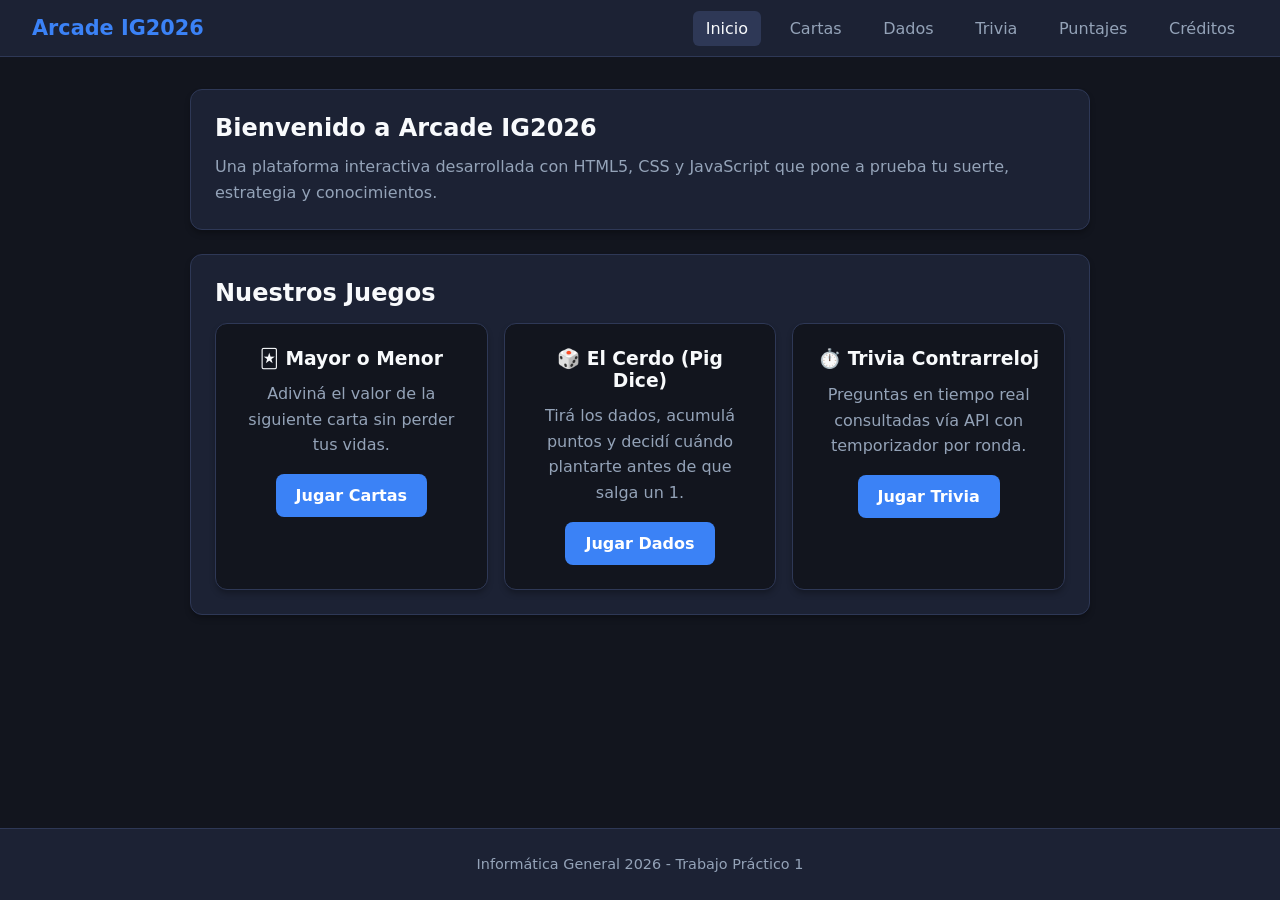
<file: index.html>
<!DOCTYPE html>
<html lang="es">
<head>
  <meta charset="UTF-8">
  <meta name="viewport" content="width=device-width, initial-scale=1.0">
  <title>Home | Arcade IG2026</title>
  <link rel="stylesheet" href="css/estilos.css">
</head>
<body>

  <!-- Encabezado semántico y Menú de navegación obligatorio -->
  <header>
    <a href="index.html" class="logo">Arcade IG2026</a>
    <nav>
      <ul>
        <li><a href="index.html" class="activo">Inicio</a></li>
        <li><a href="cartas.html">Cartas</a></li>
        <li><a href="dados.html">Dados</a></li>
        <li><a href="trivia.html">Trivia</a></li>
        <li><a href="puntajes.html">Puntajes</a></li>
        <li><a href="creditos.html">Créditos</a></li>
      </ul>
    </nav>
  </header>

  <main>
    <section class="panel">
      <h1>Bienvenido a Arcade IG2026</h1>
      <p>Una plataforma interactiva desarrollada con HTML5, CSS y JavaScript que pone a prueba tu suerte, estrategia y conocimientos.</p>
    </section>

    <section class="panel">
      <h2>Nuestros Juegos</h2>
      <div style="display: grid; grid-template-columns: repeat(auto-fit, minmax(220px, 1fr)); gap: 1rem; margin-top: 1rem;">
        <article class="panel" style="background-color: #12151e; text-align: center;">
          <h3>🃏 Mayor o Menor</h3>
          <p>Adiviná el valor de la siguiente carta sin perder tus vidas.</p>
          <a href="cartas.html" class="btn" style="margin-top: 1rem;">Jugar Cartas</a>
        </article>
        
        <article class="panel" style="background-color: #12151e; text-align: center;">
          <h3>🎲 El Cerdo (Pig Dice)</h3>
          <p>Tirá los dados, acumulá puntos y decidí cuándo plantarte antes de que salga un 1.</p>
          <a href="dados.html" class="btn" style="margin-top: 1rem;">Jugar Dados</a>
        </article>

        <article class="panel" style="background-color: #12151e; text-align: center;">
          <h3>⏱️ Trivia Contrarreloj</h3>
          <p>Preguntas en tiempo real consultadas vía API con temporizador por ronda.</p>
          <a href="trivia.html" class="btn" style="margin-top: 1rem;">Jugar Trivia</a>
        </article>
      </div>
    </section>
  </main>

  
  <footer>
    <p>Informática General 2026 - Trabajo Práctico 1</p>
  </footer>

  <script src="js/cartas.js"></script>
</body>
</html>
</file>
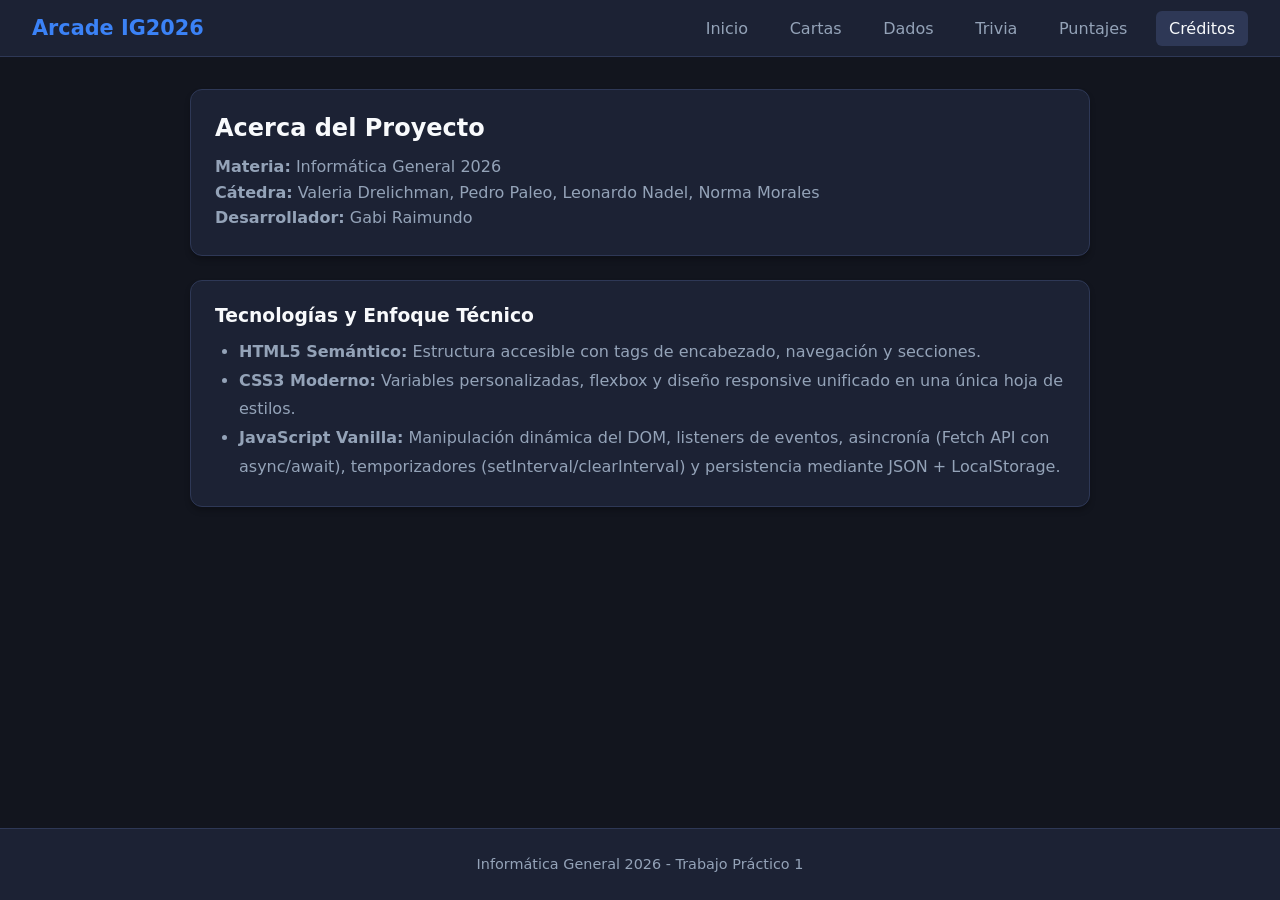
<file: creditos.html>
<!DOCTYPE html>
<html lang="es">
<head>
  <meta charset="UTF-8">
  <meta name="viewport" content="width=device-width, initial-scale=1.0">
  <title>Creditos | Arcade IG2026</title>
  <link rel="stylesheet" href="css/estilos.css">
</head>
<body>

  <!-- Encabezado semántico y Menú de navegación obligatorio -->
  <header>
    <a href="index.html" class="logo">Arcade IG2026</a>
    <nav>
      <ul>
        <li><a href="index.html">Inicio</a></li>
        <li><a href="cartas.html">Cartas</a></li>
        <li><a href="dados.html">Dados</a></li>
        <li><a href="trivia.html">Trivia</a></li>
        <li><a href="puntajes.html">Puntajes</a></li>
        <li><a href="creditos.html" class="activo">Créditos</a></li>
      </ul>
    </nav>
  </header>

  <main>
    <section class="panel">
      <h2>Acerca del Proyecto</h2>
      <p><strong>Materia:</strong> Informática General 2026</p>
      <p><strong>Cátedra:</strong> Valeria Drelichman, Pedro Paleo, Leonardo Nadel, Norma Morales</p>
      <p><strong>Desarrollador:</strong> Gabi Raimundo</p>
    </section>

    <section class="panel">
      <h3>Tecnologías y Enfoque Técnico</h3>
      <ul style="margin-left: 1.5rem; color: var(--color-muted); line-height: 1.8;">
        <li><strong>HTML5 Semántico:</strong> Estructura accesible con tags de encabezado, navegación y secciones.</li>
        <li><strong>CSS3 Moderno:</strong> Variables personalizadas, flexbox y diseño responsive unificado en una única hoja de estilos.</li>
        <li><strong>JavaScript Vanilla:</strong> Manipulación dinámica del DOM, listeners de eventos, asincronía (Fetch API con async/await), temporizadores (setInterval/clearInterval) y persistencia mediante JSON + LocalStorage.</li>
      </ul>
    </section>
  </main>

  

  <footer>
    <p>Informática General 2026 - Trabajo Práctico 1</p>
  </footer>

  <script src="js/cartas.js"></script>
</body>
</html>
</file>
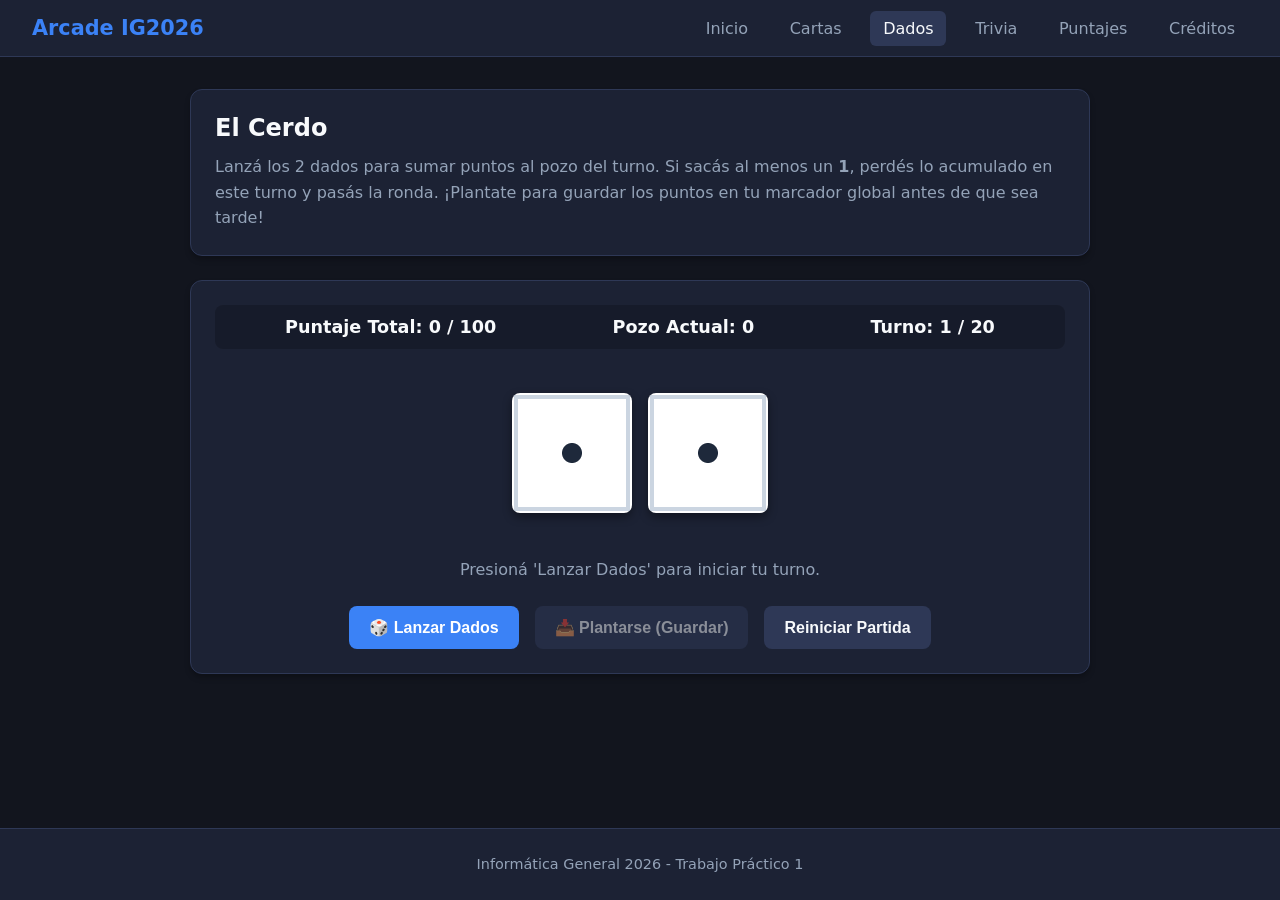
<file: dados.html>
<!DOCTYPE html>
<html lang="es">
<head>
  <meta charset="UTF-8">
  <meta name="viewport" content="width=device-width, initial-scale=1.0">
  <title>Dados | Arcade IG2026</title>
  <link rel="stylesheet" href="css/estilos.css">
</head>
<body>

  <!-- Encabezado semántico y Menú de navegación obligatorio -->
  <header>
    <a href="index.html" class="logo">Arcade IG2026</a>
    <nav>
      <ul>
        <li><a href="index.html">Inicio</a></li>
        <li><a href="cartas.html">Cartas</a></li>
        <li><a href="dados.html" class="activo">Dados</a></li>
        <li><a href="trivia.html">Trivia</a></li>
        <li><a href="puntajes.html">Puntajes</a></li>
        <li><a href="creditos.html">Créditos</a></li>
      </ul>
    </nav>
  </header>

<main>
    <section class="panel">
      <h2>El Cerdo</h2>
      <p>Lanzá los 2 dados para sumar puntos al pozo del turno. Si sacás al menos un <strong>1</strong>, perdés lo acumulado en este turno y pasás la ronda. ¡Plantate para guardar los puntos en tu marcador global antes de que sea tarde!</p>
    </section>

    <section class="panel tablero-juego">
      <div class="indicador-estado">
        <span>Puntaje Total: <span id="total-puntos">0</span> / 100</span>
        <span>Pozo Actual: <span id="pozo-actual">0</span></span>
        <span>Turno: <span id="turno">1</span> / 20</span>
      </div>

      <!-- Zona de imágenes con al menos 2 dados -->
      <div class="zona-visual" id="zona-dados">
        <img id="dado-1" src="img/dados/dado1.png" alt="Dado 1">
        <img id="dado-2" src="img/dados/dado1.png" alt="Dado 2">
      </div>

      <p id="mensaje-estado">Presioná "Lanzar Dados" para iniciar tu turno.</p>

      <div class="acciones">
        <button id="btn-lanzar" class="btn">🎲 Lanzar Dados</button>
        <button id="btn-plantarse" class="btn btn-secondary" disabled>📥 Plantarse (Guardar)</button>
        <button id="btn-reiniciar" class="btn btn-secondary">Reiniciar Partida</button>
      </div>
    </section>
  </main>
 

  <footer>
    <p>Informática General 2026 - Trabajo Práctico 1</p>
  </footer>

  <script src="js/dados.js"></script>
</body>
</html>
</file>
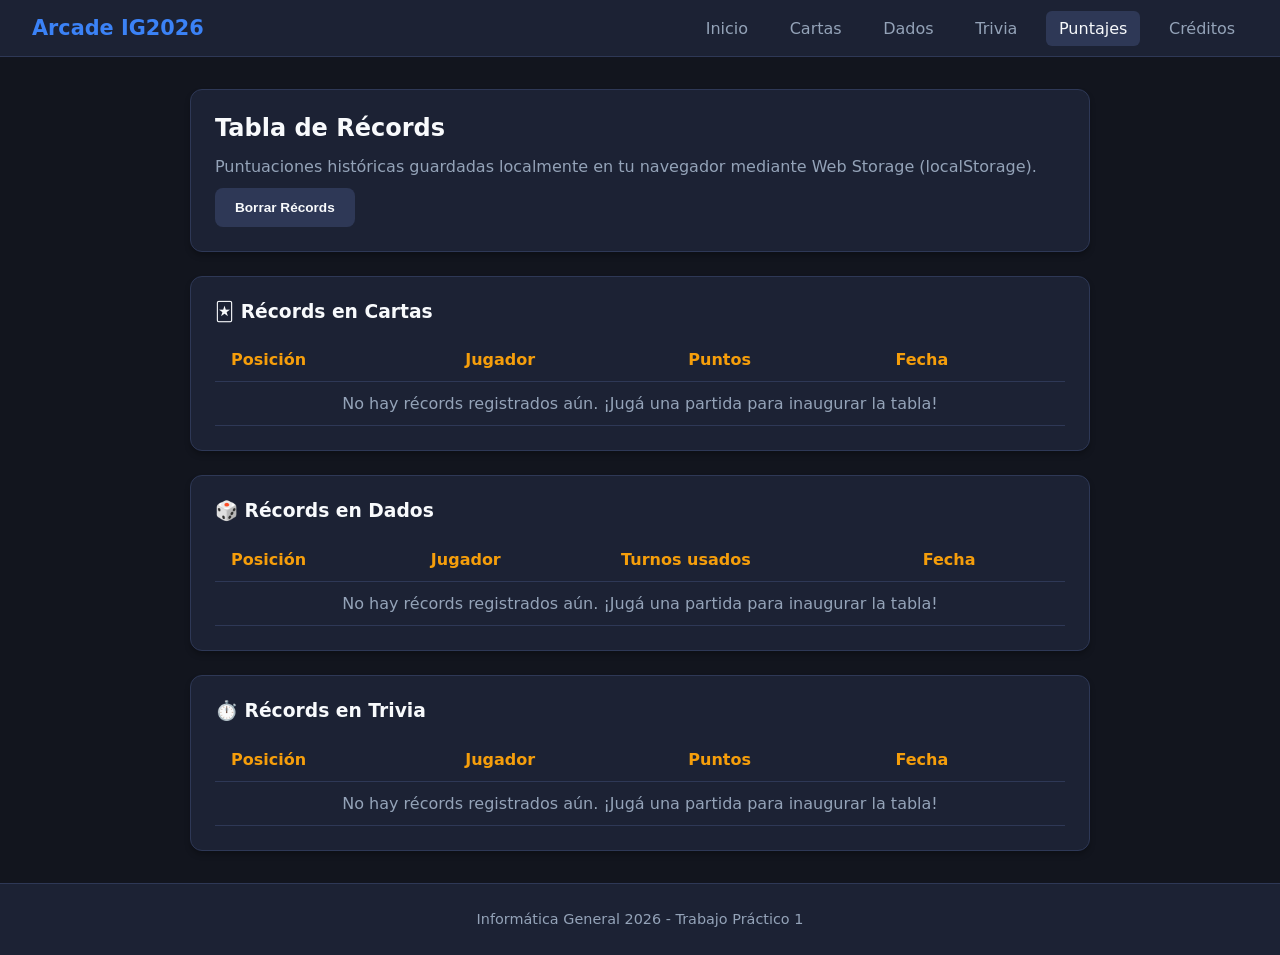
<file: puntajes.html>
<!DOCTYPE html>
<html lang="es">
<head>
  <meta charset="UTF-8">
  <meta name="viewport" content="width=device-width, initial-scale=1.0">
  <title>Puntajes | Arcade IG2026</title>
  <link rel="stylesheet" href="css/estilos.css">
</head>
<body>

  <!-- Encabezado semántico y Menú de navegación obligatorio -->
  <header>
    <a href="index.html" class="logo">Arcade IG2026</a>
    <nav>
      <ul>
        <li><a href="index.html">Inicio</a></li>
        <li><a href="cartas.html">Cartas</a></li>
        <li><a href="dados.html">Dados</a></li>
        <li><a href="trivia.html">Trivia</a></li>
        <li><a href="puntajes.html" class="activo">Puntajes</a></li>
        <li><a href="creditos.html">Créditos</a></li>
      </ul>
    </nav>
  </header>

 <main>
    <section class="panel">
      <h2>Tabla de Récords</h2>
      <p>Puntuaciones históricas guardadas localmente en tu navegador mediante Web Storage (localStorage).</p>
      <button id="btn-limpiar" class="btn btn-secondary" style="margin-top: 0.5rem; font-size: 0.85rem;">Borrar Récords</button>
    </section>

    <section class="panel">
      <h3>🃏 Récords en Cartas</h3>
      <table class="tabla-records">
        <thead>
          <tr><th>Posición</th><th>Jugador</th><th>Puntos</th><th>Fecha</th></tr>
        </thead>
        <tbody id="tabla-cartas">
          <!-- Renderizado dinámico con JS -->
        </tbody>
      </table>
    </section>

    <section class="panel">
      <h3>🎲 Récords en Dados</h3>
      <table class="tabla-records">
        <thead>
          <tr><th>Posición</th><th>Jugador</th><th>Turnos usados</th><th>Fecha</th></tr>
        </thead>
        <tbody id="tabla-dados">
          <!-- Renderizado dinámico con JS -->
        </tbody>
      </table>
    </section>

    <section class="panel">
      <h3>⏱️ Récords en Trivia</h3>
      <table class="tabla-records">
        <thead>
          <tr><th>Posición</th><th>Jugador</th><th>Puntos</th><th>Fecha</th></tr>
        </thead>
        <tbody id="tabla-trivia">
          <!-- Renderizado dinámico con JS -->
        </tbody>
      </table>
    </section>
  </main>

  <footer>
    <p>Informática General 2026 - Trabajo Práctico 1</p>
  </footer>

  <script src="js/puntajes.js"></script>
</body>
</html>
</file>
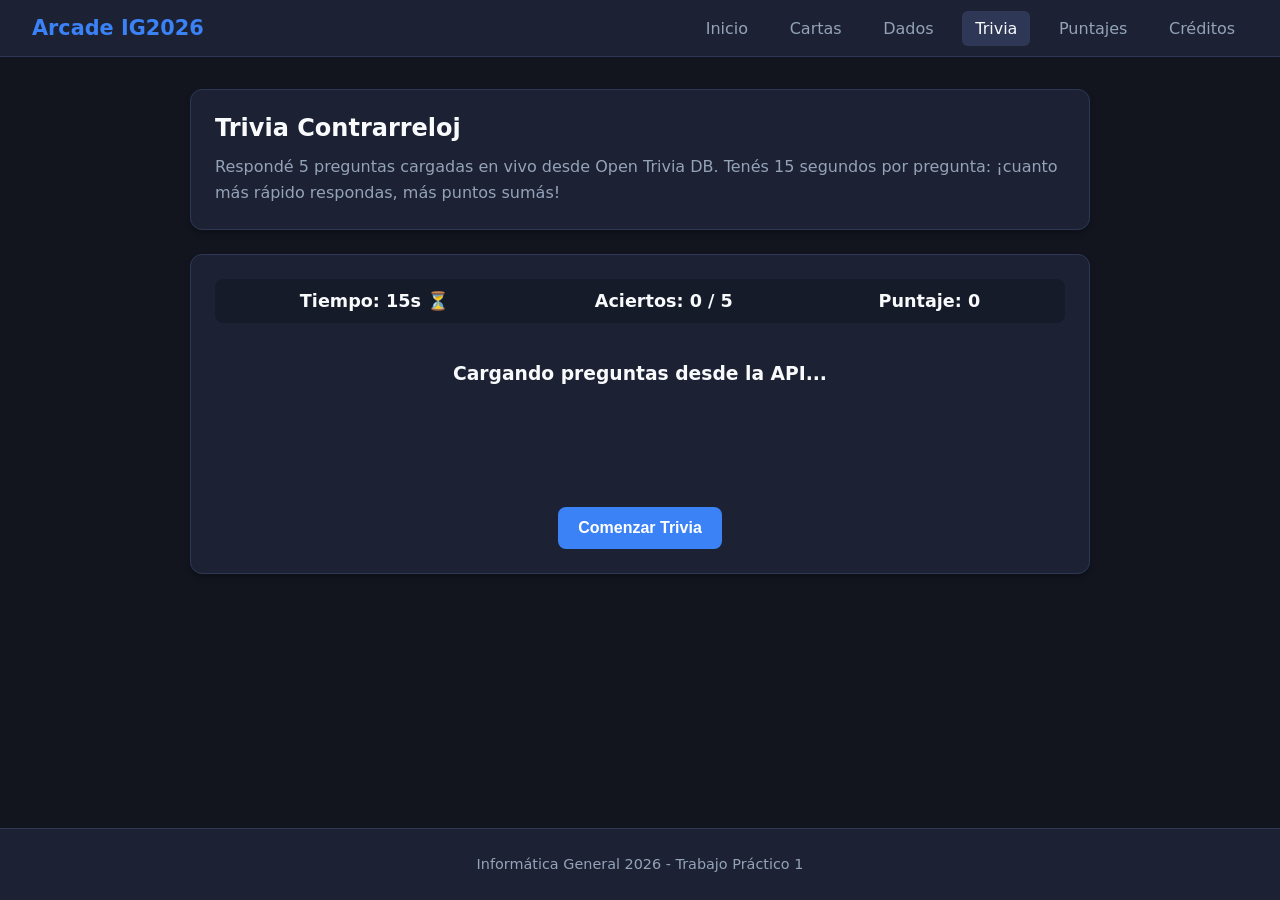
<file: trivia.html>
<!DOCTYPE html>
<html lang="es">
<head>
  <meta charset="UTF-8">
  <meta name="viewport" content="width=device-width, initial-scale=1.0">
  <title>Trivia | Arcade IG2026</title>
  <link rel="stylesheet" href="css/estilos.css">
</head>
<body>

  <!-- Encabezado semántico y Menú de navegación obligatorio -->
  <header>
    <a href="index.html" class="logo">Arcade IG2026</a>
    <nav>
      <ul>
        <li><a href="index.html">Inicio</a></li>
        <li><a href="cartas.html">Cartas</a></li>
        <li><a href="dados.html">Dados</a></li>
        <li><a href="trivia.html" class="activo">Trivia</a></li>
        <li><a href="puntajes.html">Puntajes</a></li>
        <li><a href="creditos.html">Créditos</a></li>
      </ul>
    </nav>
  </header>

  <main>
    <section class="panel">
      <h2>Trivia Contrarreloj</h2>
      <p>Respondé 5 preguntas cargadas en vivo desde Open Trivia DB. Tenés 15 segundos por pregunta: ¡cuanto más rápido respondas, más puntos sumás!</p>
    </section>

    <section class="panel tablero-juego">
      <div class="indicador-estado">
        <span>Tiempo: <span id="temporizador">15</span>s ⏳</span>
        <span>Aciertos: <span id="aciertos">0</span> / 5</span>
        <span>Puntaje: <span id="puntaje-trivia">0</span></span>
      </div>

      <div id="contenedor-pregunta" style="width: 100%; margin: 1rem 0;">
        <h3 id="texto-pregunta" style="min-height: 4rem;">Cargando preguntas desde la API...</h3>
        <div id="opciones-respuesta" style="display: flex; flex-direction: column; gap: 0.75rem; margin-top: 1rem;">
          <!-- Botones inyectados dinámicamente con JS -->
        </div>
      </div>

      <p id="mensaje-feedback"></p>

      <div class="acciones">
        <button id="btn-siguiente" class="btn" style="display: none;">Siguiente Pregunta</button>
        <button id="btn-iniciar" class="btn">Comenzar Trivia</button>
      </div>
    </section>
  </main>

  <footer>
    <p>Informática General 2026 - Trabajo Práctico 1</p>
  </footer>

  <script src="js/trivia.js"></script>
</body>
</html>
</file>
<file: css/estilos.css>
/* ===================================================
   RESET Y VARIABLES GLOBALES
   =================================================== */
:root {
  --color-bg: #12151e;
  --color-card: #1c2234;
  --color-card-border: #2e3856;
  --color-primary: #3b82f6;
  --color-primary-hover: #2563eb;
  --color-accent: #f59e0b;
  --color-text: #f8fafc;
  --color-muted: #94a3b8;
  --color-danger: #ef4444;
  --color-success: #10b981;
  --font-base: system-ui, -apple-system, BlinkMacSystemFont, "Segoe UI", Roboto, sans-serif;
}

* {
  box-sizing: border-box;
  margin: 0;
  padding: 0;
}

body {
  font-family: var(--font-base);
  background-color: var(--color-bg);
  color: var(--color-text);
  min-height: 100vh;
  display: flex;
  flex-direction: column;
}

/* ===================================================
   ENCABEZADO Y NAVEGACIÓN
   =================================================== */
header {
  background-color: var(--color-card);
  border-bottom: 1px solid var(--color-card-border);
  padding: 1rem 2rem;
  display: flex;
  justify-content: space-between;
  align-items: center;
  flex-wrap: wrap;
  gap: 1rem;
}

.logo {
  font-size: 1.3rem;
  font-weight: 700;
  color: var(--color-primary);
  text-decoration: none;
}

nav ul {
  display: flex;
  list-style: none;
  gap: 1rem;
  flex-wrap: wrap;
}

nav a {
  color: var(--color-muted);
  text-decoration: none;
  font-weight: 500;
  padding: 0.5rem 0.8rem;
  border-radius: 6px;
  transition: all 0.2s ease;
}

nav a:hover,
nav a.activo {
  color: var(--color-text);
  background-color: var(--color-card-border);
}

/* ===================================================
   CONTENEDOR PRINCIPAL
   =================================================== */
main {
  flex: 1;
  max-width: 900px;
  width: 90%;
  margin: 2rem auto;
  display: flex;
  flex-direction: column;
  gap: 1.5rem;
}

/* Tarjetas y Paneles */
.panel {
  background-color: var(--color-card);
  border: 1px solid var(--color-card-border);
  border-radius: 12px;
  padding: 1.5rem;
  box-shadow: 0 4px 6px -1px rgba(0, 0, 0, 0.3);
}

h1, h2, h3 {
  margin-bottom: 0.75rem;
}

p {
  color: var(--color-muted);
  line-height: 1.6;
}

/* ===================================================
   BOTONES E INPUTS
   =================================================== */
.btn {
  display: inline-block;
  background-color: var(--color-primary);
  color: white;
  border: none;
  padding: 0.75rem 1.25rem;
  font-size: 1rem;
  font-weight: 600;
  border-radius: 8px;
  cursor: pointer;
  transition: background-color 0.2s;
  text-decoration: none;
}

.btn:hover:not(:disabled) {
  background-color: var(--color-primary-hover);
}

.btn:disabled {
  opacity: 0.5;
  cursor: not-allowed;
}

.btn-secondary {
  background-color: var(--color-card-border);
  color: var(--color-text);
}

.btn-secondary:hover:not(:disabled) {
  background-color: #3f4d75;
}

/* ===================================================
   COMPONENTES DE JUEGO (ESTADOS Y ELEMENTOS)
   =================================================== */
.tablero-juego {
  display: flex;
  flex-direction: column;
  align-items: center;
  gap: 1.5rem;
  text-align: center;
}

.zona-visual {
  min-height: 160px;
  display: flex;
  justify-content: center;
  align-items: center;
  gap: 1rem;
}

.zona-visual img {
  max-height: 140px;
  border-radius: 8px;
  box-shadow: 0 4px 10px rgba(0,0,0,0.4);
}

.indicador-estado {
  display: flex;
  justify-content: space-around;
  width: 100%;
  background-color: rgba(0, 0, 0, 0.2);
  padding: 0.75rem;
  border-radius: 8px;
  font-size: 1.1rem;
  font-weight: 600;
}

.acciones {
  display: flex;
  gap: 1rem;
  flex-wrap: wrap;
  justify-content: center;
}

/* Tabla de récords */
.tabla-records {
  width: 100%;
  border-collapse: collapse;
  margin-top: 1rem;
}

.tabla-records th,
.tabla-records td {
  padding: 0.75rem 1rem;
  text-align: left;
  border-bottom: 1px solid var(--color-card-border);
}

.tabla-records th {
  color: var(--color-accent);
}

/* ===================================================
   FOOTER
   =================================================== */
footer {
  text-align: center;
  padding: 1.5rem;
  background-color: var(--color-card);
  border-top: 1px solid var(--color-card-border);
  font-size: 0.9rem;
  color: var(--color-muted);
}
</file>
